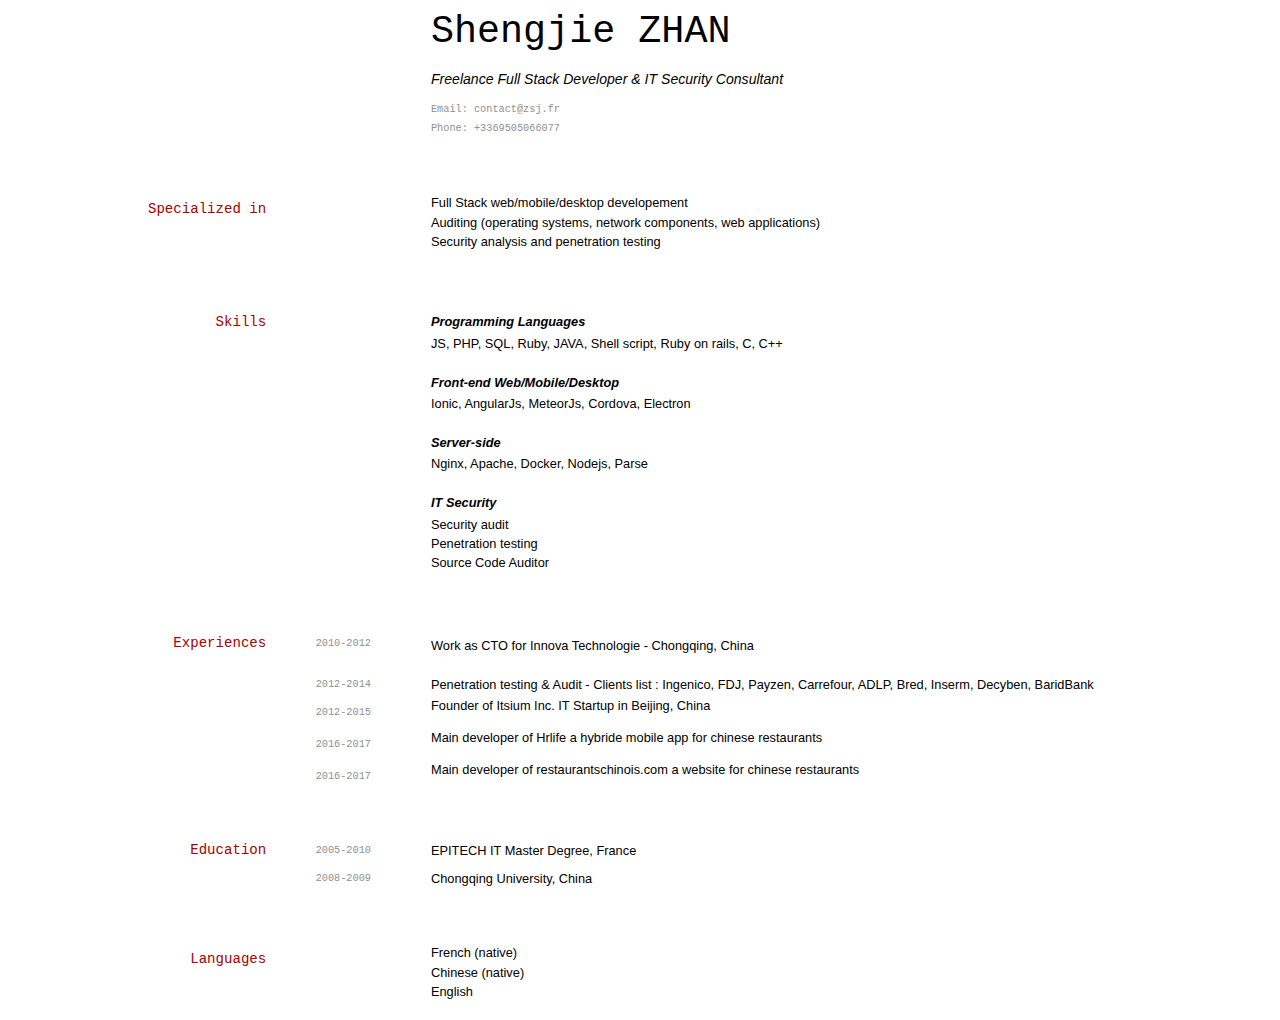
<file: index.html>
<!doctype html>
<html>
<head>
  <meta charset=utf-8 />
  <title>  Shengjie ZHAN's CV |  CV</title>
  <link href="media/cv-screen.css" type="text/css" rel="stylesheet" media="screen">
  <link href="media/cv-print.css" type="text/css" rel="stylesheet" media="print">
</head>
<body>
  <div id="main">
    <div id="content">
    <h1 id="shengjie-zhan">Shengjie ZHAN</h1>
<p><br />
Freelance Full Stack Developer &amp; IT Security Consultant</p>

<div id="webaddress">
Email: <a href="contact@zsj.fr">contact@zsj.fr</a> <br />
Phone: <a href="tel:+3369505066077">+3369505066077</a>
</div>

<h2 id="specialized-in">Specialized in</h2>

<ul>
  <li>Full Stack web/mobile/desktop developement</li>
  <li>Auditing (operating systems, network components, web applications)</li>
  <li>Security analysis and penetration testing</li>
</ul>

<h2 id="skills">Skills</h2>

<p><em>Programming Languages</em></p>
<ul>
  <li>JS, PHP, SQL, Ruby, JAVA, Shell script, Ruby on rails, C, C++</li>
</ul>

<p><em>Front-end Web/Mobile/Desktop</em></p>
<ul>
  <li>Ionic, AngularJs, MeteorJs, Cordova, Electron</li>
</ul>

<p><em>Server-side</em></p>
<ul>
  <li>Nginx, Apache, Docker, Nodejs, Parse</li>
</ul>

<p><em>IT Security</em></p>
<ul>
  <li>Security audit</li>
  <li>Penetration testing</li>
  <li>Source Code Auditor</li>
</ul>

<h2 id="experiences">Experiences</h2>

<p><code class="highlighter-rouge">2010-2012</code></p>
<ul>
  <li>Work as CTO for Innova Technologie - Chongqing, China</li>
</ul>

<p><code class="highlighter-rouge">2012-2014</code>
Penetration testing &amp; Audit - Clients list : Ingenico, FDJ, Payzen, Carrefour, ADLP, Bred, Inserm, Decyben, BaridBank</p>

<p><code class="highlighter-rouge">2012-2015</code></p>
<ul>
  <li>Founder of Itsium Inc. IT Startup in Beijing, China</li>
</ul>

<p><code class="highlighter-rouge">2016-2017</code></p>
<ul>
  <li>Main developer of Hrlife a hybride mobile app for chinese restaurants</li>
</ul>

<p><code class="highlighter-rouge">2016-2017</code></p>
<ul>
  <li>Main developer of restaurantschinois.com a website for chinese restaurants</li>
</ul>

<h2 id="education">Education</h2>

<p><code class="highlighter-rouge">2005-2010</code>
EPITECH IT Master Degree, France</p>

<p><code class="highlighter-rouge">2008-2009</code>
Chongqing University, China</p>

<h2 id="languages">Languages</h2>

<ul>
  <li>French (native)</li>
  <li>Chinese (native)</li>
  <li>English</li>
</ul>


    </div>
  </div>
</body>
</html>
</file>
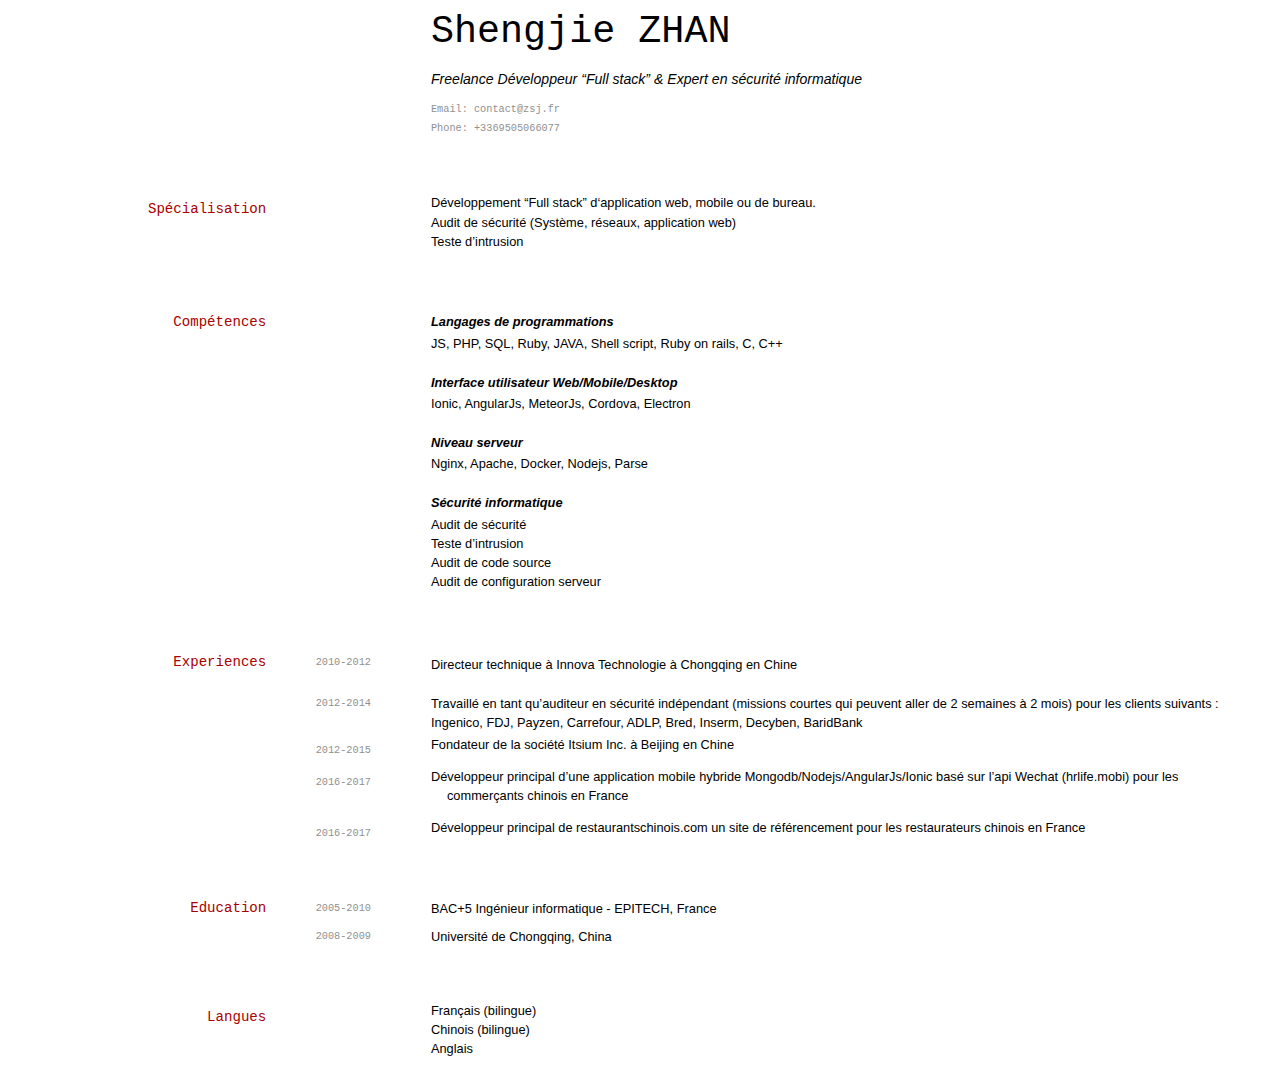
<file: dev-fr.html>
<!doctype html>
<html>
<head>
  <meta charset=utf-8 />
  <title>  Shengjie ZHAN's CV |  CV</title>
  <link href="media/cv-screen.css" type="text/css" rel="stylesheet" media="screen">
  <link href="media/cv-print.css" type="text/css" rel="stylesheet" media="print">
</head>
<body>
  <div id="main">
    <div id="content">
    <h1 id="shengjie-zhan">Shengjie ZHAN</h1>
<p><br />
Freelance Développeur “Full stack” &amp; Expert en sécurité informatique</p>

<div id="webaddress">
Email: <a href="contact@zsj.fr">contact@zsj.fr</a> <br />
Phone: <a href="tel:+3369505066077">+3369505066077</a>
</div>

<h2 id="spécialisation">Spécialisation</h2>
<ul>
  <li>Développement “Full stack” d‘application web, mobile ou de bureau.</li>
  <li>Audit de sécurité (Système, réseaux, application web)</li>
  <li>Teste d’intrusion</li>
</ul>

<h2 id="compétences">Compétences</h2>

<p><em>Langages de programmations</em></p>
<ul>
  <li>JS, PHP, SQL, Ruby, JAVA, Shell script, Ruby on rails, C, C++</li>
</ul>

<p><em>Interface utilisateur Web/Mobile/Desktop</em></p>
<ul>
  <li>Ionic, AngularJs, MeteorJs, Cordova, Electron</li>
</ul>

<p><em>Niveau serveur</em></p>
<ul>
  <li>Nginx, Apache, Docker, Nodejs, Parse</li>
</ul>

<p><em>Sécurité informatique</em></p>
<ul>
  <li>Audit de sécurité</li>
  <li>Teste d’intrusion</li>
  <li>Audit de code source</li>
  <li>Audit de configuration serveur</li>
</ul>

<h2 id="experiences">Experiences</h2>

<p><code class="highlighter-rouge">2010-2012</code></p>
<ul>
  <li>Directeur technique à Innova Technologie à Chongqing en Chine</li>
</ul>

<p><code class="highlighter-rouge">2012-2014</code>
Travaillé en tant qu’auditeur en sécurité indépendant (missions courtes qui peuvent aller de 2 semaines à 2 mois) pour les clients suivants : Ingenico, FDJ, Payzen, Carrefour, ADLP, Bred, Inserm, Decyben, BaridBank</p>

<p><code class="highlighter-rouge">2012-2015</code></p>
<ul>
  <li>Fondateur de la société Itsium Inc. à Beijing en Chine</li>
</ul>

<p><code class="highlighter-rouge">2016-2017</code></p>
<ul>
  <li>Développeur principal d’une application mobile hybride Mongodb/Nodejs/AngularJs/Ionic basé sur l’api Wechat (hrlife.mobi) pour les commerçants chinois en France</li>
</ul>

<p><code class="highlighter-rouge">2016-2017</code></p>
<ul>
  <li>Développeur principal de restaurantschinois.com un site de référencement pour les restaurateurs chinois en France</li>
</ul>

<h2 id="education">Education</h2>

<p><code class="highlighter-rouge">2005-2010</code>
BAC+5 Ingénieur informatique - EPITECH, France</p>

<p><code class="highlighter-rouge">2008-2009</code>
Université de Chongqing, China</p>

<h2 id="langues">Langues</h2>

<ul>
  <li>Français (bilingue)</li>
  <li>Chinois (bilingue)</li>
  <li>Anglais</li>
</ul>


    </div>
  </div>
</body>
</html>
</file>
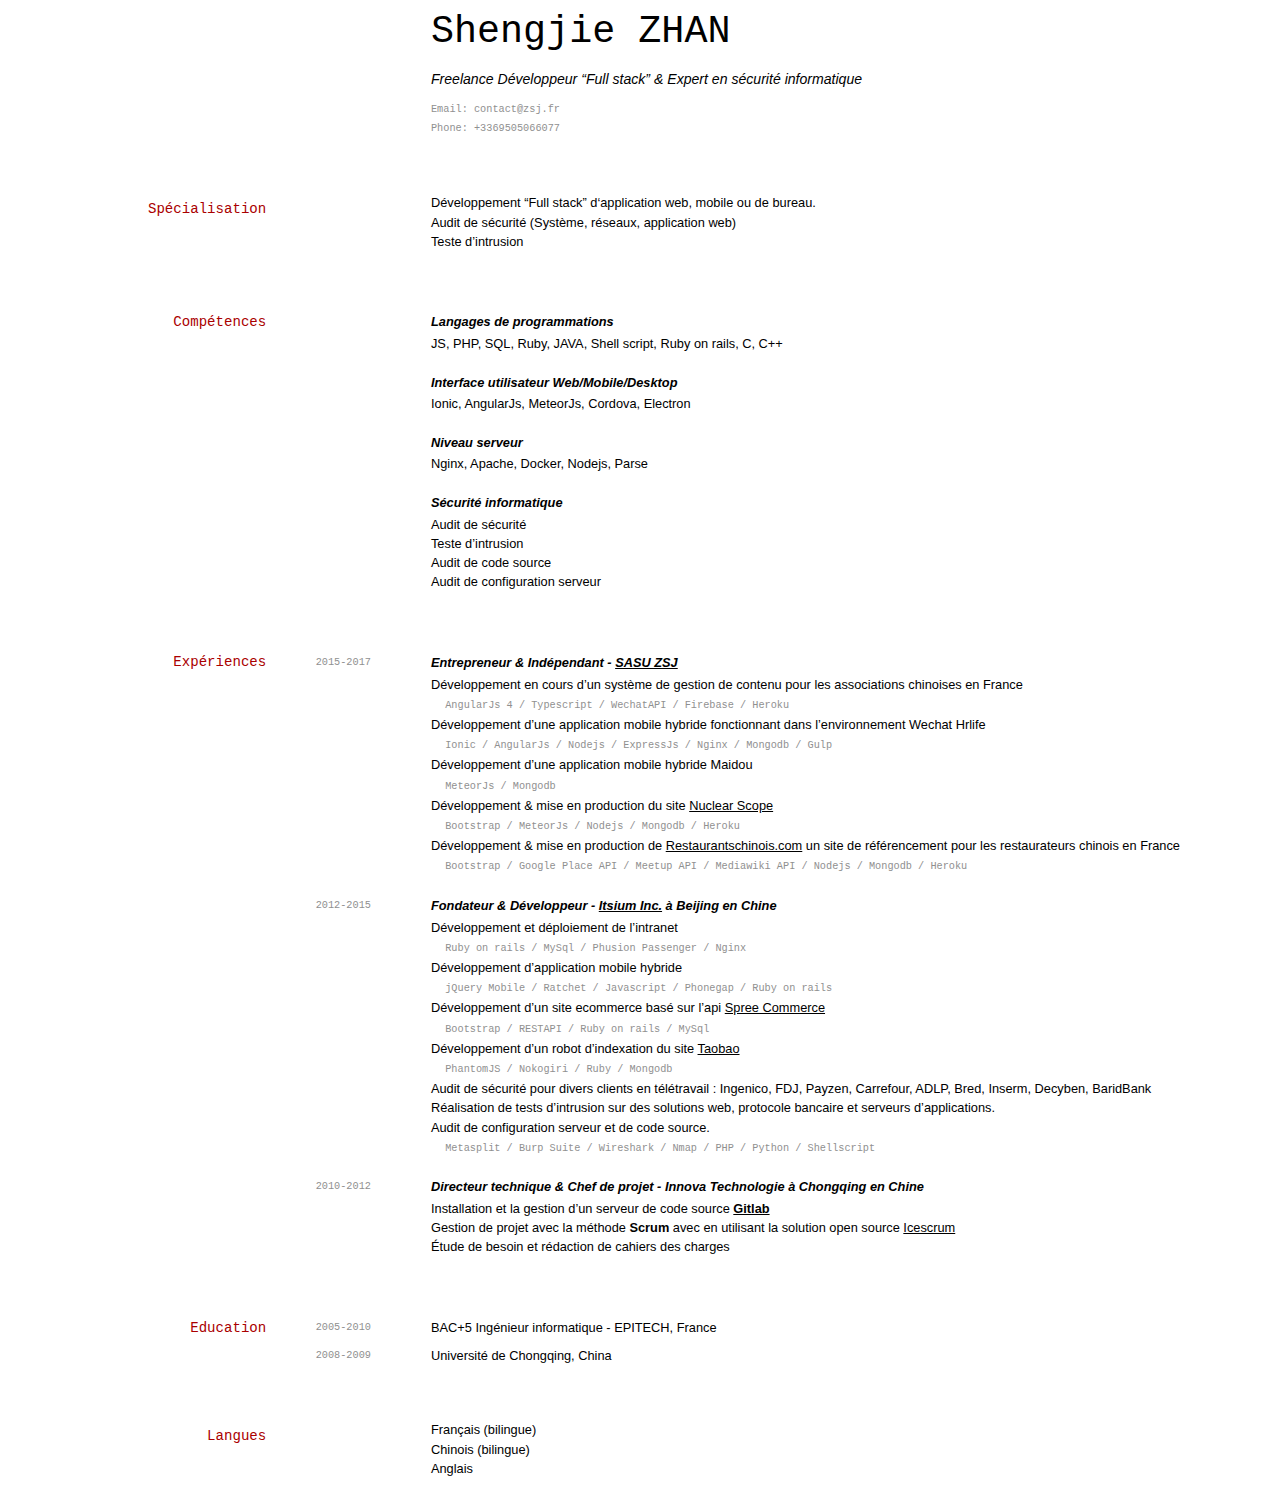
<file: ldev-fr.html>
<!doctype html>
<html>
<head>
  <meta charset=utf-8 />
  <title>  Shengjie ZHAN's CV |  CV</title>
  <link href="media/cv-screen.css" type="text/css" rel="stylesheet" media="screen">
  <link href="media/cv-print.css" type="text/css" rel="stylesheet" media="print">
</head>
<body>
  <div id="main">
    <div id="content">
    <h1 id="shengjie-zhan">Shengjie ZHAN</h1>
<p><br />
Freelance Développeur “Full stack” &amp; Expert en sécurité informatique</p>

<div id="webaddress">
Email: <a href="contact@zsj.fr">contact@zsj.fr</a> <br />
Phone: <a href="tel:+3369505066077">+3369505066077</a>
</div>

<h2 id="spécialisation">Spécialisation</h2>
<ul>
  <li>Développement “Full stack” d‘application web, mobile ou de bureau.</li>
  <li>Audit de sécurité (Système, réseaux, application web)</li>
  <li>Teste d’intrusion</li>
</ul>

<h2 id="compétences">Compétences</h2>

<p><em>Langages de programmations</em></p>
<ul>
  <li>JS, PHP, SQL, Ruby, JAVA, Shell script, Ruby on rails, C, C++</li>
</ul>

<p><em>Interface utilisateur Web/Mobile/Desktop</em></p>
<ul>
  <li>Ionic, AngularJs, MeteorJs, Cordova, Electron</li>
</ul>

<p><em>Niveau serveur</em></p>
<ul>
  <li>Nginx, Apache, Docker, Nodejs, Parse</li>
</ul>

<p><em>Sécurité informatique</em></p>
<ul>
  <li>Audit de sécurité</li>
  <li>Teste d’intrusion</li>
  <li>Audit de code source</li>
  <li>Audit de configuration serveur</li>
</ul>

<h2 id="expériences">Expériences</h2>

<p><code class="highlighter-rouge">2015-2017</code>
<em>Entrepreneur &amp; Indépendant - <a href="http://zsj.fr">SASU ZSJ</a></em></p>
<ul>
  <li>Développement en cours d’un système de gestion de contenu pour les associations chinoises en France</li>
  <li>    <code class="highlighter-rouge">AngularJs 4 / Typescript / WechatAPI / Firebase / Heroku</code></li>
  <li>Développement d’une application mobile hybride fonctionnant dans l’environnement Wechat Hrlife</li>
  <li>    <code class="highlighter-rouge">Ionic / AngularJs / Nodejs / ExpressJs / Nginx / Mongodb / Gulp</code></li>
  <li>Développement d’une application mobile hybride Maidou</li>
  <li>    <code class="highlighter-rouge">MeteorJs / Mongodb</code></li>
  <li>Développement &amp; mise en production du site <a href="http://www.nuclearscope.com">Nuclear Scope</a></li>
  <li>    <code class="highlighter-rouge">Bootstrap / MeteorJs / Nodejs / Mongodb / Heroku</code></li>
  <li>Développement &amp; mise en production de <a href="http://www.restaurantschinois.com">Restaurantschinois.com</a> un site de référencement pour les restaurateurs chinois en France</li>
  <li>    <code class="highlighter-rouge">Bootstrap / Google Place API / Meetup API / Mediawiki API / Nodejs / Mongodb / Heroku</code></li>
</ul>

<p><code class="highlighter-rouge">2012-2015</code>
<em>Fondateur &amp; Développeur - <a href="http://itsium.cn/">Itsium Inc.</a> à Beijing en Chine</em></p>
<ul>
  <li>Développement et déploiement de l’intranet</li>
  <li>    <code class="highlighter-rouge">Ruby on rails / MySql / Phusion Passenger / Nginx</code></li>
  <li>Développement d’application mobile hybride</li>
  <li>    <code class="highlighter-rouge">jQuery Mobile / Ratchet / Javascript / Phonegap / Ruby on rails</code></li>
  <li>Développement d’un site ecommerce basé sur l’api <a href="https://spreecommerce.com/">Spree Commerce</a></li>
  <li>    <code class="highlighter-rouge">Bootstrap / RESTAPI / Ruby on rails / MySql</code></li>
  <li>Développement d’un robot d’indexation du site <a href="http://www.taobao.com">Taobao</a></li>
  <li>    <code class="highlighter-rouge">PhantomJS / Nokogiri / Ruby / Mongodb</code></li>
  <li>Audit de sécurité pour divers clients en télétravail : Ingenico, FDJ, Payzen, Carrefour, ADLP, Bred, Inserm, Decyben, BaridBank</li>
  <li>Réalisation de tests d’intrusion sur des solutions web, protocole bancaire et serveurs d’applications.</li>
  <li>Audit de configuration serveur et de code source.</li>
  <li>    <code class="highlighter-rouge">Metasplit / Burp Suite / Wireshark / Nmap / PHP / Python / Shellscript</code></li>
</ul>

<p><code class="highlighter-rouge">2010-2012</code>
<em>Directeur technique &amp; Chef de projet - Innova Technologie à Chongqing en Chine</em></p>
<ul>
  <li>Installation et la gestion d’un serveur de code source <strong><a href="https://about.gitlab.com/">Gitlab</a></strong></li>
  <li>Gestion de projet avec la méthode <strong>Scrum</strong> avec en utilisant la solution open source <a href="https://www.icescrum.com/">Icescrum</a></li>
  <li>Étude de besoin et rédaction de cahiers des charges</li>
</ul>

<h2 id="education">Education</h2>

<p><code class="highlighter-rouge">2005-2010</code>
BAC+5 Ingénieur informatique - EPITECH, France</p>

<p><code class="highlighter-rouge">2008-2009</code>
Université de Chongqing, China</p>

<h2 id="langues">Langues</h2>

<ul>
  <li>Français (bilingue)</li>
  <li>Chinois (bilingue)</li>
  <li>Anglais</li>
</ul>


    </div>
  </div>
</body>
</html>
</file>
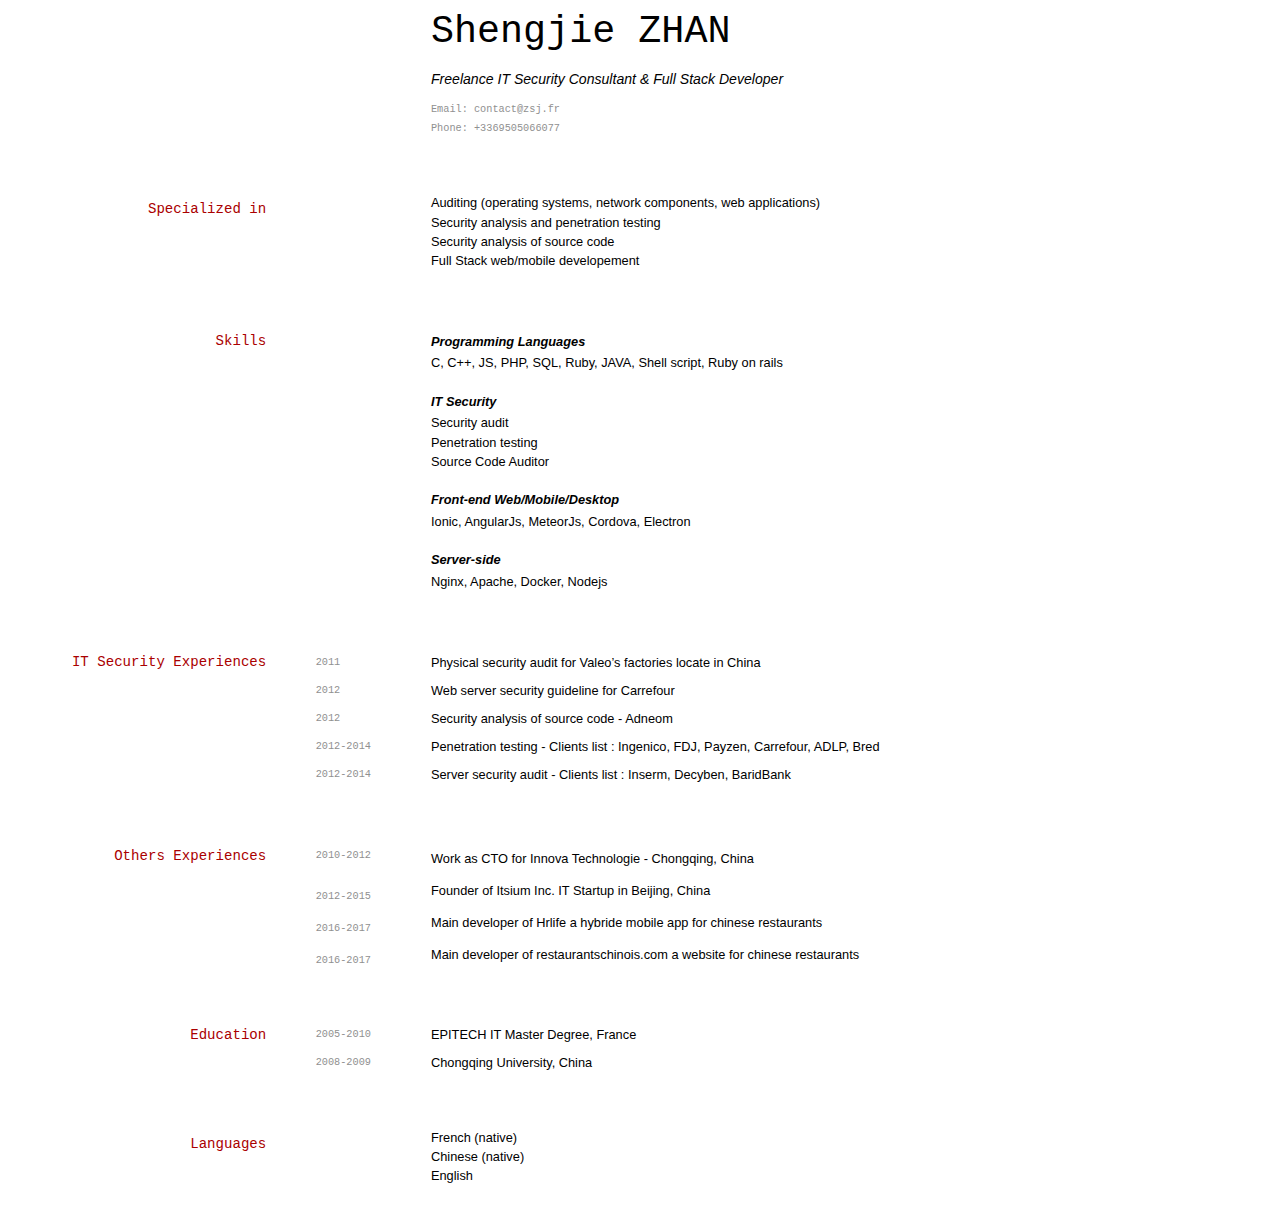
<file: secu.html>
<!doctype html>
<html>
<head>
  <meta charset=utf-8 />
  <title>  Shengjie ZHAN's CV |  CV</title>
  <link href="media/cv-screen.css" type="text/css" rel="stylesheet" media="screen">
  <link href="media/cv-print.css" type="text/css" rel="stylesheet" media="print">
</head>
<body>
  <div id="main">
    <div id="content">
    <h1 id="shengjie-zhan">Shengjie ZHAN</h1>
<p><br />
Freelance IT Security Consultant &amp; Full Stack Developer</p>

<div id="webaddress">
Email: <a href="contact@zsj.fr">contact@zsj.fr</a> <br />
Phone: <a href="tel:+3369505066077">+3369505066077</a>
</div>

<h2 id="specialized-in">Specialized in</h2>

<ul>
  <li>Auditing (operating systems, network components, web applications)</li>
  <li>Security analysis and penetration testing</li>
  <li>Security analysis of source code</li>
  <li>Full Stack web/mobile developement</li>
</ul>

<h2 id="skills">Skills</h2>

<p><em>Programming Languages</em></p>
<ul>
  <li>C, C++, JS, PHP, SQL, Ruby, JAVA, Shell script, Ruby on rails</li>
</ul>

<p><em>IT Security</em></p>
<ul>
  <li>Security audit</li>
  <li>Penetration testing</li>
  <li>Source Code Auditor</li>
</ul>

<p><em>Front-end Web/Mobile/Desktop</em></p>
<ul>
  <li>Ionic, AngularJs, MeteorJs, Cordova, Electron</li>
</ul>

<p><em>Server-side</em></p>
<ul>
  <li>Nginx, Apache, Docker, Nodejs</li>
</ul>

<h2 id="it-security-experiences">IT Security Experiences</h2>

<p><code class="highlighter-rouge">2011</code> 
Physical security audit for Valeo’s factories locate in China</p>

<p><code class="highlighter-rouge">2012</code>
Web server security guideline for Carrefour</p>

<p><code class="highlighter-rouge">2012</code>
Security analysis of source code - Adneom</p>

<p><code class="highlighter-rouge">2012-2014</code>
Penetration testing - Clients list : Ingenico, FDJ, Payzen, Carrefour, ADLP, Bred</p>

<p><code class="highlighter-rouge">2012-2014</code> 
Server security audit - Clients list : Inserm, Decyben, BaridBank</p>

<h2 id="others-experiences">Others Experiences</h2>

<p><code class="highlighter-rouge">2010-2012</code></p>
<ul>
  <li>Work as CTO for Innova Technologie - Chongqing, China</li>
</ul>

<p><code class="highlighter-rouge">2012-2015</code></p>
<ul>
  <li>Founder of Itsium Inc. IT Startup in Beijing, China</li>
</ul>

<p><code class="highlighter-rouge">2016-2017</code></p>
<ul>
  <li>Main developer of Hrlife a hybride mobile app for chinese restaurants</li>
</ul>

<p><code class="highlighter-rouge">2016-2017</code></p>
<ul>
  <li>Main developer of restaurantschinois.com a website for chinese restaurants</li>
</ul>

<h2 id="education">Education</h2>

<p><code class="highlighter-rouge">2005-2010</code>
EPITECH IT Master Degree, France</p>

<p><code class="highlighter-rouge">2008-2009</code>
Chongqing University, China</p>

<h2 id="languages">Languages</h2>

<ul>
  <li>French (native)</li>
  <li>Chinese (native)</li>
  <li>English</li>
</ul>


    </div>
  </div>
</body>
</html>
</file>
<file: media/cv-screen.css>
/* http://meyerweb.com/eric/tools/css/reset/ 
   v2.0 | 20110126
   License: none (public domain)
*/

html, body, div, span, applet, object, iframe,
h1, h2, h3, h4, h5, h6, p, blockquote, pre,
a, abbr, acronym, address, big, cite, code,
del, dfn, em, img, ins, kbd, q, s, samp,
small, strike, strong, sub, sup, tt, var,
b, u, i, center,
dl, dt, dd, ol, ul, li,
fieldset, form, label, legend,
table, caption, tbody, tfoot, thead, tr, th, td,
article, aside, canvas, details, embed, 
figure, figcaption, footer, header, hgroup, 
menu, nav, output, ruby, section, summary,
time, mark, audio, video {
	margin: 0;
	padding: 0;
	border: 0;
	font-size: 100%;
	font: inherit;
	vertical-align: baseline;
}
/* HTML5 display-role reset for older browsers */
article, aside, details, figcaption, figure, 
footer, header, hgroup, menu, nav, section {
	display: block;
}
body {
	line-height: 1;
}
ol, ul {
	list-style: none;
}
blockquote, q {
	quotes: none;
}
blockquote:before, blockquote:after,
q:before, q:after {
	content: '';
	content: none;
}
table {
	border-collapse: collapse;
	border-spacing: 0;
}

/* end of reset */



body {
	font: normal normal 400;
	font-size: 80%;
	line-height: 1.5em;
	/*also written as...  font: normal normal 400 100%/1.5em;*/
	font-family: Verdana,sans-serif;
	margin-top: 1em;
	margin-left: 1em;
}

p {
	position: relative;
	left: 33%;
	margin-bottom: 0.7em;
	margin-right: 0;
	width: 65%;
}

code {
	font: normal normal;
	font-size: 80%;
	/*line-height: 1em;*/
	font-family: Menlo,monospace,sans-serif;
	color: #909090;
}

p code {
	position: absolute;
	left: -14%;
}


ul { 
	position: relative;
	left: 33%;
	width: 65%;
	margin-bottom: 1.5em;
	margin-top: -0.5em;
}

/*uncomment to get dashes in the list*/
/*li:before {
	content: "-";
	position: relative;
	left: -0.25em;
}*/

li {
	/*second line indent*/
	padding-left: 1.25em;
	text-indent: -1.25em;
	/*color: #777;*/
}

li ul {
	position: relative;
	left: 0;
	width: 100%;
	margin-top: 0.25em;
}

h1,h2,h3,h4 {
	font-weight: 400;
	font-family: Cousine,Verdana,sans-serif;
	width: 65%;
}

h1 {
	text-align: left;
	font-size: 3em;
	line-height: 1em;
	position: relative;
	left: 33%;
}

h1+p { 
	/*subtitle*/
	font-style: italic;
	font-size: 110%;
}

h2 {
	font-size: 1.1em;
	color: #a00;
	margin-top: 3em;
	position: relative;
	top: 1.4em;
	text-align: right;
	width: 20%;
}

h3 {
	font-size: 1em;
	line-height: 2em; 
	position: relative;
	top: 1.7em;
	text-align: right;
	width: 20%;
}

a {
	color: inherit;
	/*text-decoration:none*/
}

a:hover {
	color:#39f
}

#webaddress {
	margin-top: 1em;
	position: relative;
	left: 33%;
	color: #909090;
	font-family: Menlo,monospace,sans-serif;
	font-size: 80%;
}

#webaddress a {
	text-decoration: none;
}

em {
	font-weight: bold;
	font-style: italic;
}

strong {
	font-weight: bold;
}

#address {
	display: none;
}



/*
@media only screen and (max-width: 480px) {
	make one column somehow...
}*/
</file>
<file: media/cv-print.css>
/* http://meyerweb.com/eric/tools/css/reset/ 
   v2.0 | 20110126
   License: none (public domain)
*/

html, body, div, span, applet, object, iframe,
h1, h2, h3, h4, h5, h6, p, blockquote, pre,
a, abbr, acronym, address, big, cite, code,
del, dfn, em, img, ins, kbd, q, s, samp,
small, strike, strong, sub, sup, tt, var,
b, u, i, center,
dl, dt, dd, ol, ul, li,
fieldset, form, label, legend,
table, caption, tbody, tfoot, thead, tr, th, td,
article, aside, canvas, details, embed, 
figure, figcaption, footer, header, hgroup, 
menu, nav, output, ruby, section, summary,
time, mark, audio, video {
	margin: 0;
	padding: 0;
	border: 0;
	font-size: 100%;
	font: inherit;
	vertical-align: baseline;
}
/* HTML5 display-role reset for older browsers */
article, aside, details, figcaption, figure, 
footer, header, hgroup, menu, nav, section {
	display: block;
}
body {
	line-height: 1;
}
ol, ul {
	list-style: none;
}
blockquote, q {
	quotes: none;
}
blockquote:before, blockquote:after,
q:before, q:after {
	content: '';
	content: none;
}
table {
	border-collapse: collapse;
	border-spacing: 0;
}

/* end of reset */



body {
	font: normal normal 400;
	font-size: 10pt;
	line-height: 1.35em;
	/*also written as...  font: normal normal 400 100%/1.5em;*/
	font-family: Verdana,sans-serif;
	/*margin-top: 1em;
	margin-left: 1em;*/
}

p {
	position: relative;
	left: 28%;
	margin-bottom: 0.2em;
	margin-right: 0;
	width: 70%;
}

code {
	font: normal normal;
	font-size: 60%;
	/*line-height: 1em;*/
	font-family: Menlo,monospace,sans-serif;
	color: #ccc;
}

p code {
	position: absolute;
	left: -11%;
}


ul { 
	position: relative;
	left: 28%;
	width: 65%;
	margin-bottom: 1em;
	/*margin-top: -0.5em;*/
}

/*uncomment to get dashes in the list*/
/*li:before {
	content: "-";
	position: relative;
	left: -0.25em;
}*/

li {
	/*second line indent*/
	padding-left: 1.25em;
	text-indent: -1.25em;
	/*color: #777;*/
}

li ul {
	position: relative;
	left: 0;
	width: 100%;
	margin-top: 0.25em;
}

h1,h2,h3,h4 {
	font-weight: 400;
	font-family: Cousine,Verdana,sans-serif;
	width: 65%;
}

h1 {
	text-align: left;
	font-size: 3em;
	line-height: 1em;
	position: relative;
	left: 28%;
}

h1+p { 
	/*subtitle*/
	font-style: italic;
	font-size: 110%;
}

h2 {
	font-size: 1.1em;
	color: #a00;
	margin-top: 2em;
	position: relative;
	top: 1.2em;
	text-align: right;
	width: 18%;
}

h2+p {
	margin-top: 2.5em;
}

h3 {
	font-size: 1em;
	line-height: 2em; 
	color: #ccc;
	position: relative;
	top: 1.6em;
	text-align: right;
	width: 18%;
}

a {
	color: inherit;
	text-decoration:none
}

a:hover {
	color:#39f
}

#webaddress {
	margin-top: 1em;
	position: relative;
	left: 28%;
	color: #ccc;
	font-family: Menlo,monospace,sans-serif;
	font-size: 80%;
}

#webaddress a {
	text-decoration: none;
}

em {
	font-style: normal;
	color: #2d4e5e 
}

strong {
	font-weight: bold;
}

#ghbutton {
	display: none;
	visibility: hidden;
}
</file>
